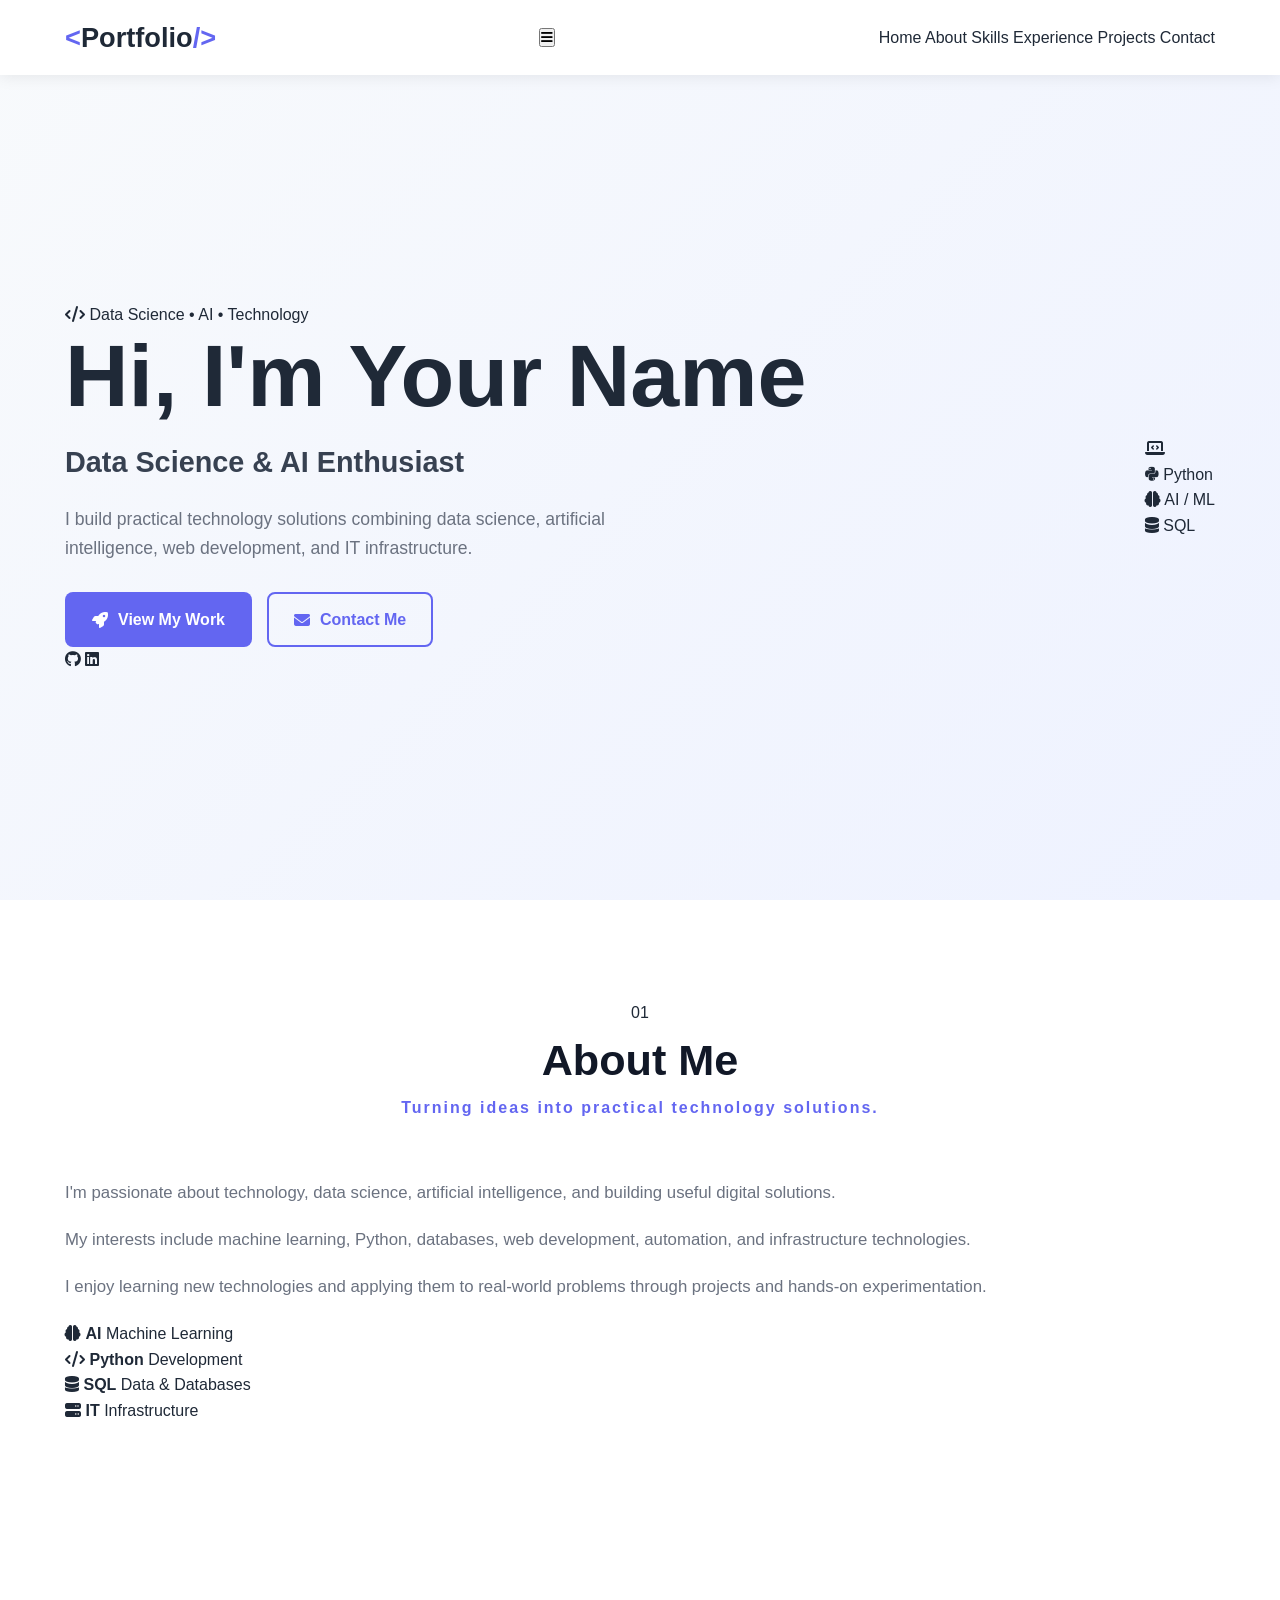
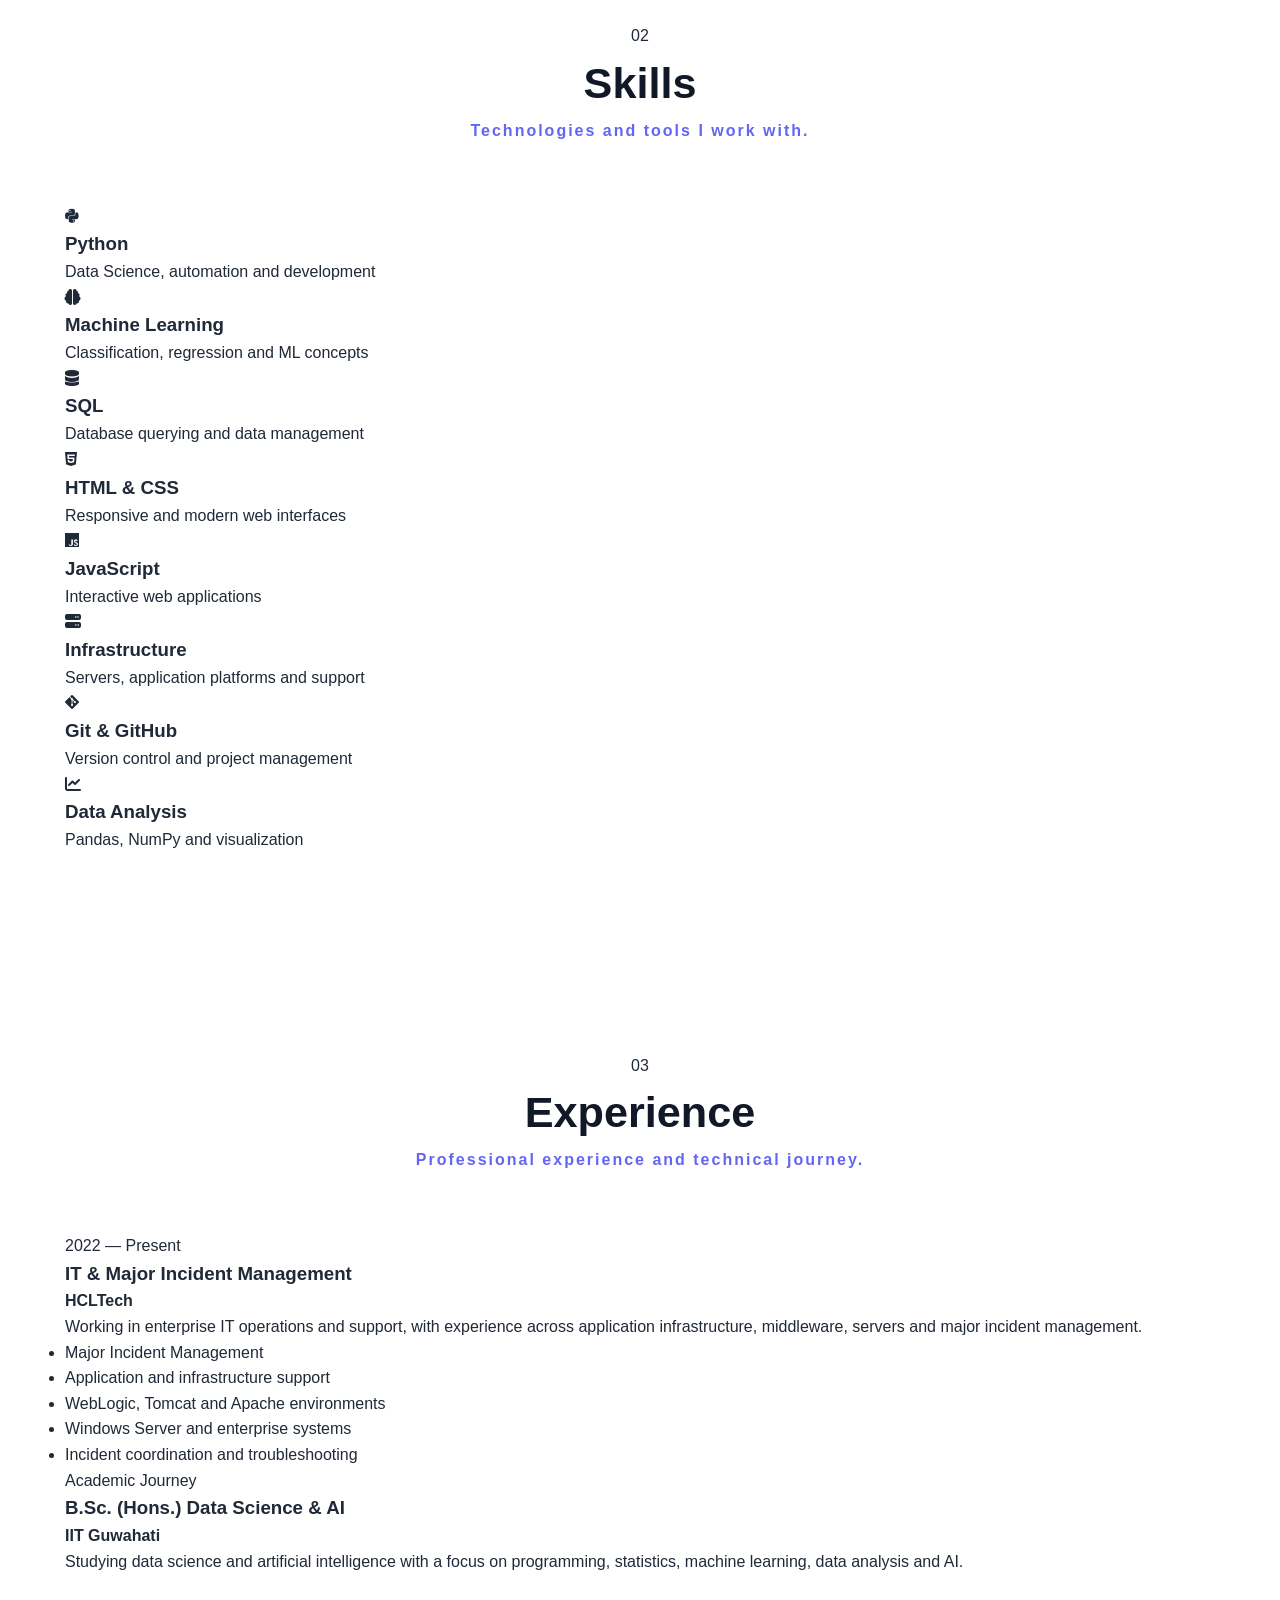
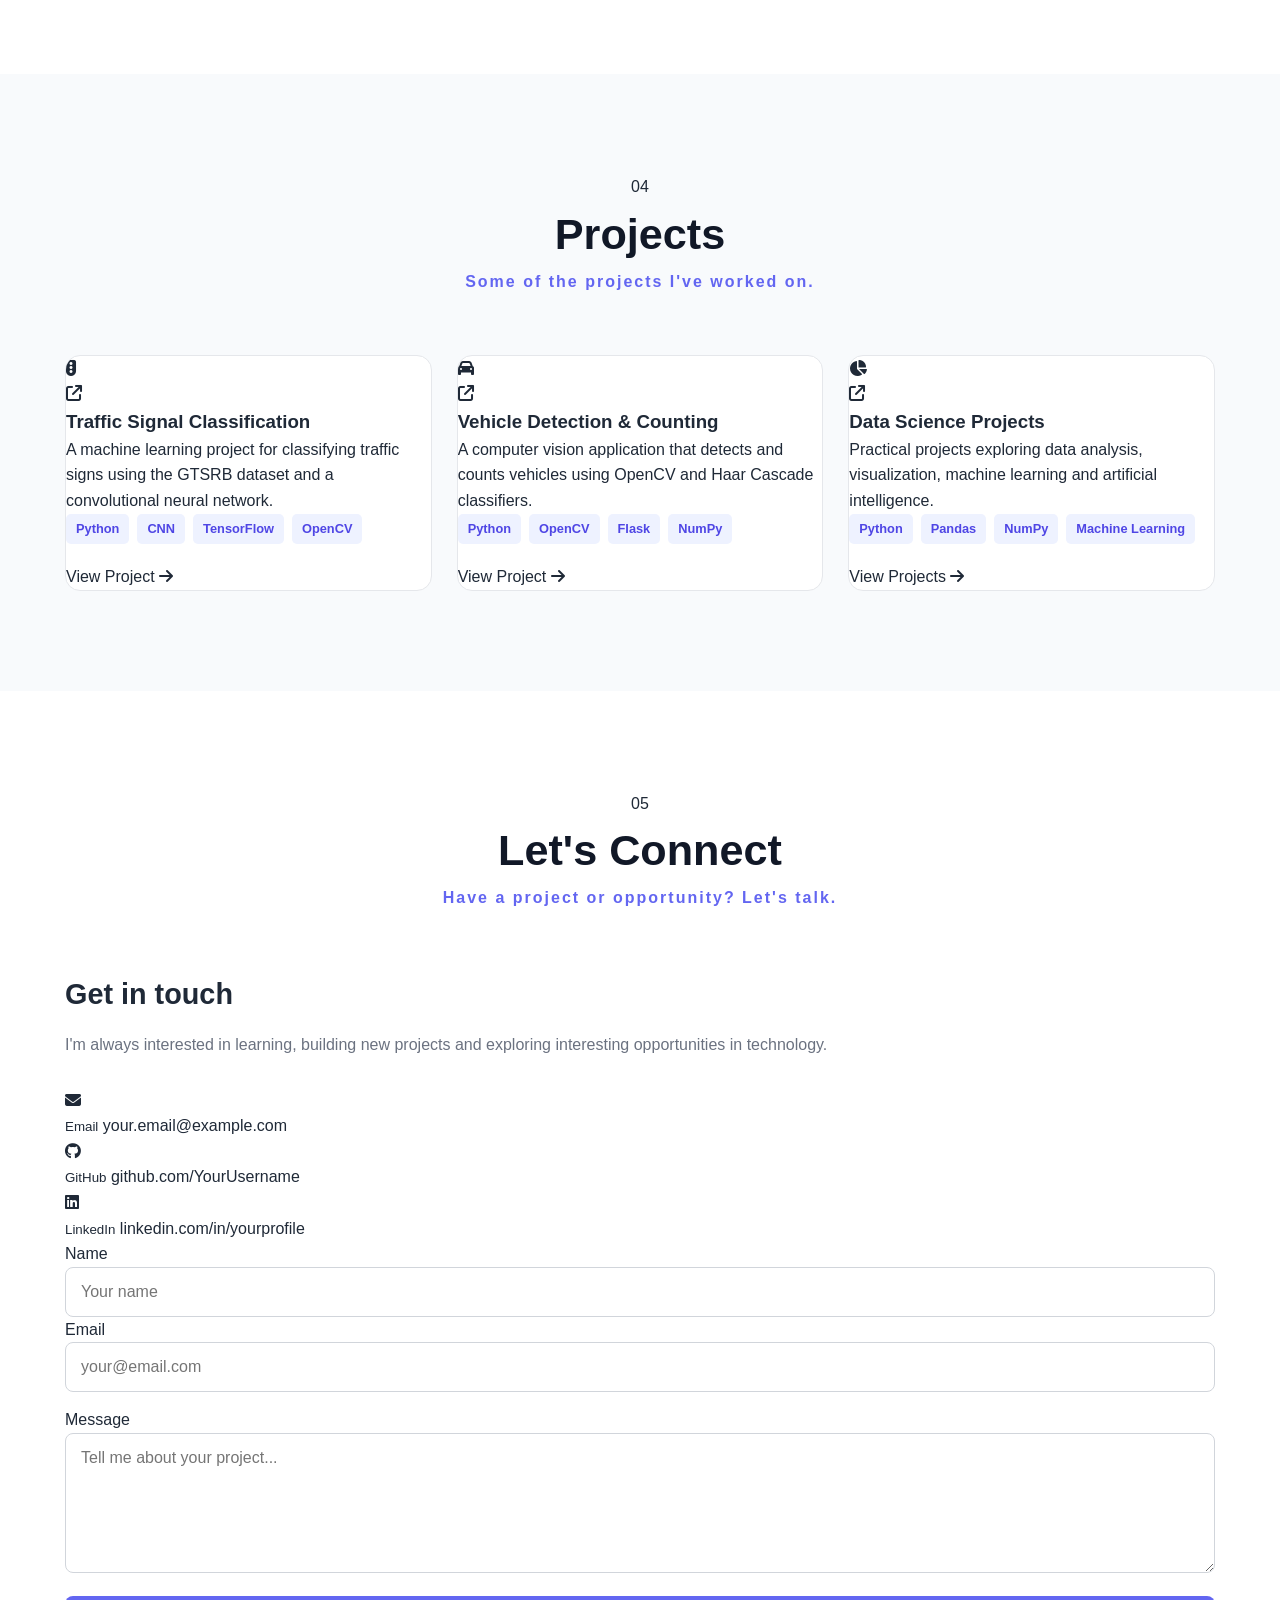
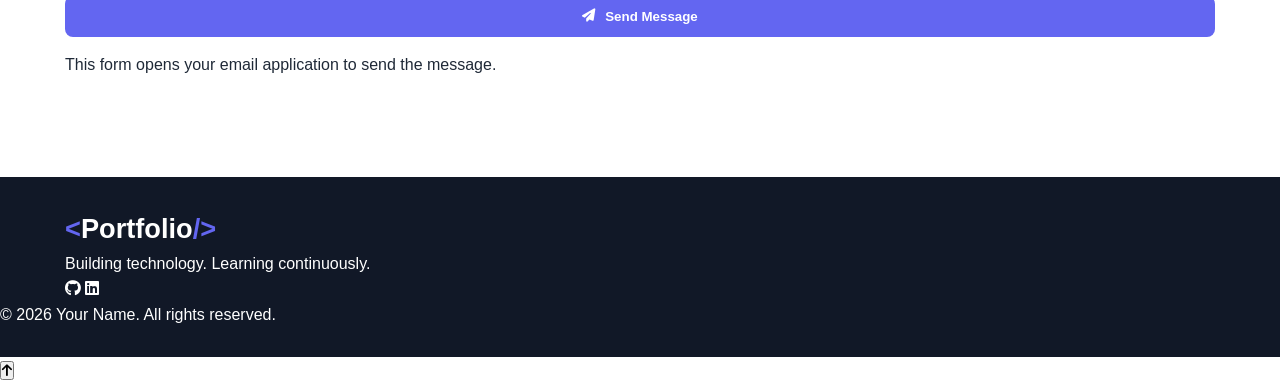
<file: index.html>
<!DOCTYPE html>
<html lang="en">
<head>
    <meta charset="UTF-8">
    <meta name="viewport" content="width=device-width, initial-scale=1.0">

    <meta name="description"
          content="Professional portfolio showcasing web development, data science, AI, and technical projects.">

    <meta name="theme-color" content="#0f172a">

    <title>My Portfolio | Data Science & AI</title>

    <!-- Google Font -->
    <link rel="preconnect" href="https://fonts.googleapis.com">
    <link rel="preconnect" href="https://fonts.gstatic.com" crossorigin>

    <link
        href="https://fonts.googleapis.com/css2?family=Inter:wght@400;500;600;700;800&display=swap"
        rel="stylesheet"
    >

    <!-- Font Awesome -->
    <link
        rel="stylesheet"
        href="https://cdnjs.cloudflare.com/ajax/libs/font-awesome/6.5.2/css/all.min.css"
    >

    <!-- Your CSS -->
    <link rel="stylesheet" href="claude-code.css">
</head>

<body>

<!-- ================= NAVBAR ================= -->

<header class="navbar">
    <div class="container nav-container">

        <a href="#home" class="logo">
            <span>&lt;</span>Portfolio<span>/&gt;</span>
        </a>

        <button class="menu-toggle" id="menuToggle" aria-label="Open navigation">
            <i class="fas fa-bars"></i>
        </button>

        <nav id="navMenu">
            <a href="#home">Home</a>
            <a href="#about">About</a>
            <a href="#skills">Skills</a>
            <a href="#experience">Experience</a>
            <a href="#projects">Projects</a>
            <a href="#contact">Contact</a>
        </nav>

    </div>
</header>


<!-- ================= HERO ================= -->

<section id="home" class="hero">

    <div class="container hero-container">

        <div class="hero-content">

            <p class="eyebrow">
                <i class="fas fa-code"></i>
                Data Science • AI • Technology
            </p>

            <h1>
                Hi, I'm
                <span class="gradient-text">Your Name</span>
            </h1>

            <h2>
                Data Science & AI Enthusiast
            </h2>

            <p class="hero-description">
                I build practical technology solutions combining
                data science, artificial intelligence, web development,
                and IT infrastructure.
            </p>

            <div class="hero-buttons">

                <a href="#projects" class="btn btn-primary">
                    <i class="fas fa-rocket"></i>
                    View My Work
                </a>

                <a href="#contact" class="btn btn-secondary">
                    <i class="fas fa-envelope"></i>
                    Contact Me
                </a>

            </div>

            <div class="hero-socials">

                <a href="https://github.com/" target="_blank" rel="noopener noreferrer">
                    <i class="fab fa-github"></i>
                </a>

                <a href="https://www.linkedin.com/" target="_blank" rel="noopener noreferrer">
                    <i class="fab fa-linkedin"></i>
                </a>

            </div>

        </div>


        <div class="hero-visual">

            <div class="profile-card">

                <div class="profile-glow"></div>

                <div class="profile-icon">
                    <i class="fas fa-laptop-code"></i>
                </div>

                <div class="floating-card card-one">
                    <i class="fab fa-python"></i>
                    <span>Python</span>
                </div>

                <div class="floating-card card-two">
                    <i class="fas fa-brain"></i>
                    <span>AI / ML</span>
                </div>

                <div class="floating-card card-three">
                    <i class="fas fa-database"></i>
                    <span>SQL</span>
                </div>

            </div>

        </div>

    </div>

</section>


<!-- ================= ABOUT ================= -->

<section id="about" class="section about">

    <div class="container">

        <div class="section-heading">
            <span>01</span>
            <h2>About Me</h2>
            <p>Turning ideas into practical technology solutions.</p>
        </div>


        <div class="about-grid">

            <div class="about-text">

                <p>
                    I'm passionate about technology, data science,
                    artificial intelligence, and building useful digital
                    solutions.
                </p>

                <p>
                    My interests include machine learning, Python,
                    databases, web development, automation, and
                    infrastructure technologies.
                </p>

                <p>
                    I enjoy learning new technologies and applying them
                    to real-world problems through projects and
                    hands-on experimentation.
                </p>

            </div>


            <div class="about-stats">

                <div class="stat-card">
                    <i class="fas fa-brain"></i>
                    <strong>AI</strong>
                    <span>Machine Learning</span>
                </div>

                <div class="stat-card">
                    <i class="fas fa-code"></i>
                    <strong>Python</strong>
                    <span>Development</span>
                </div>

                <div class="stat-card">
                    <i class="fas fa-database"></i>
                    <strong>SQL</strong>
                    <span>Data & Databases</span>
                </div>

                <div class="stat-card">
                    <i class="fas fa-server"></i>
                    <strong>IT</strong>
                    <span>Infrastructure</span>
                </div>

            </div>

        </div>

    </div>

</section>


<!-- ================= SKILLS ================= -->

<section id="skills" class="section skills-section">

    <div class="container">

        <div class="section-heading">
            <span>02</span>
            <h2>Skills</h2>
            <p>Technologies and tools I work with.</p>
        </div>


        <div class="skills-grid">

            <div class="skill-card">
                <div class="skill-icon python">
                    <i class="fab fa-python"></i>
                </div>
                <h3>Python</h3>
                <p>Data Science, automation and development</p>
            </div>


            <div class="skill-card">
                <div class="skill-icon">
                    <i class="fas fa-brain"></i>
                </div>
                <h3>Machine Learning</h3>
                <p>Classification, regression and ML concepts</p>
            </div>


            <div class="skill-card">
                <div class="skill-icon">
                    <i class="fas fa-database"></i>
                </div>
                <h3>SQL</h3>
                <p>Database querying and data management</p>
            </div>


            <div class="skill-card">
                <div class="skill-icon">
                    <i class="fab fa-html5"></i>
                </div>
                <h3>HTML & CSS</h3>
                <p>Responsive and modern web interfaces</p>
            </div>


            <div class="skill-card">
                <div class="skill-icon">
                    <i class="fab fa-js"></i>
                </div>
                <h3>JavaScript</h3>
                <p>Interactive web applications</p>
            </div>


            <div class="skill-card">
                <div class="skill-icon">
                    <i class="fas fa-server"></i>
                </div>
                <h3>Infrastructure</h3>
                <p>Servers, application platforms and support</p>
            </div>


            <div class="skill-card">
                <div class="skill-icon">
                    <i class="fab fa-git-alt"></i>
                </div>
                <h3>Git & GitHub</h3>
                <p>Version control and project management</p>
            </div>


            <div class="skill-card">
                <div class="skill-icon">
                    <i class="fas fa-chart-line"></i>
                </div>
                <h3>Data Analysis</h3>
                <p>Pandas, NumPy and visualization</p>
            </div>

        </div>

    </div>

</section>


<!-- ================= EXPERIENCE ================= -->

<section id="experience" class="section experience">

    <div class="container">

        <div class="section-heading">
            <span>03</span>
            <h2>Experience</h2>
            <p>Professional experience and technical journey.</p>
        </div>


        <div class="timeline">

            <div class="timeline-item">

                <div class="timeline-dot"></div>

                <div class="timeline-content">

                    <span class="timeline-date">
                        2022 — Present
                    </span>

                    <h3>IT & Major Incident Management</h3>

                    <h4>HCLTech</h4>

                    <p>
                        Working in enterprise IT operations and support,
                        with experience across application infrastructure,
                        middleware, servers and major incident management.
                    </p>

                    <ul>
                        <li>Major Incident Management</li>
                        <li>Application and infrastructure support</li>
                        <li>WebLogic, Tomcat and Apache environments</li>
                        <li>Windows Server and enterprise systems</li>
                        <li>Incident coordination and troubleshooting</li>
                    </ul>

                </div>

            </div>


            <div class="timeline-item">

                <div class="timeline-dot"></div>

                <div class="timeline-content">

                    <span class="timeline-date">
                        Academic Journey
                    </span>

                    <h3>B.Sc. (Hons.) Data Science & AI</h3>

                    <h4>IIT Guwahati</h4>

                    <p>
                        Studying data science and artificial intelligence
                        with a focus on programming, statistics,
                        machine learning, data analysis and AI.
                    </p>

                </div>

            </div>

        </div>

    </div>

</section>


<!-- ================= PROJECTS ================= -->

<section id="projects" class="section projects">

    <div class="container">

        <div class="section-heading">
            <span>04</span>
            <h2>Projects</h2>
            <p>Some of the projects I've worked on.</p>
        </div>


        <div class="projects-grid">


            <!-- Project 1 -->

            <article class="project-card">

                <div class="project-top">
                    <div class="project-icon">
                        <i class="fas fa-traffic-light"></i>
                    </div>

                    <a
                        href="https://github.com/Thuan781/traffic-signal-classification"
                        target="_blank"
                        rel="noopener noreferrer"
                        aria-label="View Traffic Signal Classification project"
                    >
                        <i class="fas fa-arrow-up-right-from-square"></i>
                    </a>
                </div>

                <h3>Traffic Signal Classification</h3>

                <p>
                    A machine learning project for classifying traffic
                    signs using the GTSRB dataset and a convolutional
                    neural network.
                </p>

                <div class="project-tags">
                    <span>Python</span>
                    <span>CNN</span>
                    <span>TensorFlow</span>
                    <span>OpenCV</span>
                </div>

                <a
                    class="project-link"
                    href="https://github.com/Thuan781/traffic-signal-classification"
                    target="_blank"
                    rel="noopener noreferrer"
                >
                    View Project
                    <i class="fas fa-arrow-right"></i>
                </a>

            </article>


            <!-- Project 2 -->

            <article class="project-card">

                <div class="project-top">

                    <div class="project-icon">
                        <i class="fas fa-car"></i>
                    </div>

                    <a
                        href="https://github.com/Thuan781/Vehicle-Detect-Count_APP2"
                        target="_blank"
                        rel="noopener noreferrer"
                        aria-label="View Vehicle Detection project"
                    >
                        <i class="fas fa-arrow-up-right-from-square"></i>
                    </a>

                </div>

                <h3>Vehicle Detection & Counting</h3>

                <p>
                    A computer vision application that detects and counts
                    vehicles using OpenCV and Haar Cascade classifiers.
                </p>

                <div class="project-tags">
                    <span>Python</span>
                    <span>OpenCV</span>
                    <span>Flask</span>
                    <span>NumPy</span>
                </div>

                <a
                    class="project-link"
                    href="https://github.com/Thuan781/Vehicle-Detect-Count_APP2"
                    target="_blank"
                    rel="noopener noreferrer"
                >
                    View Project
                    <i class="fas fa-arrow-right"></i>
                </a>

            </article>


            <!-- Project 3 -->

            <article class="project-card">

                <div class="project-top">

                    <div class="project-icon">
                        <i class="fas fa-chart-pie"></i>
                    </div>

                    <a
                        href="https://github.com/"
                        target="_blank"
                        rel="noopener noreferrer"
                        aria-label="View project"
                    >
                        <i class="fas fa-arrow-up-right-from-square"></i>
                    </a>

                </div>

                <h3>Data Science Projects</h3>

                <p>
                    Practical projects exploring data analysis,
                    visualization, machine learning and artificial
                    intelligence.
                </p>

                <div class="project-tags">
                    <span>Python</span>
                    <span>Pandas</span>
                    <span>NumPy</span>
                    <span>Machine Learning</span>
                </div>

                <a
                    class="project-link"
                    href="https://github.com/"
                    target="_blank"
                    rel="noopener noreferrer"
                >
                    View Projects
                    <i class="fas fa-arrow-right"></i>
                </a>

            </article>

        </div>

    </div>

</section>


<!-- ================= CONTACT ================= -->

<section id="contact" class="section contact">

    <div class="container">

        <div class="section-heading">
            <span>05</span>
            <h2>Let's Connect</h2>
            <p>Have a project or opportunity? Let's talk.</p>
        </div>


        <div class="contact-grid">

            <div class="contact-info">

                <h3>Get in touch</h3>

                <p>
                    I'm always interested in learning, building new
                    projects and exploring interesting opportunities
                    in technology.
                </p>


                <div class="contact-list">

                    <a href="mailto:your.email@example.com">
                        <div class="contact-icon">
                            <i class="fas fa-envelope"></i>
                        </div>

                        <div>
                            <small>Email</small>
                            <span>your.email@example.com</span>
                        </div>
                    </a>


                    <a
                        href="https://github.com/"
                        target="_blank"
                        rel="noopener noreferrer"
                    >
                        <div class="contact-icon">
                            <i class="fab fa-github"></i>
                        </div>

                        <div>
                            <small>GitHub</small>
                            <span>github.com/YourUsername</span>
                        </div>
                    </a>


                    <a
                        href="https://www.linkedin.com/"
                        target="_blank"
                        rel="noopener noreferrer"
                    >
                        <div class="contact-icon">
                            <i class="fab fa-linkedin"></i>
                        </div>

                        <div>
                            <small>LinkedIn</small>
                            <span>linkedin.com/in/yourprofile</span>
                        </div>
                    </a>

                </div>

            </div>


            <form class="contact-form" id="contactForm">

                <div class="form-row">

                    <div class="form-group">
                        <label for="name">Name</label>
                        <input
                            id="name"
                            type="text"
                            placeholder="Your name"
                            required
                        >
                    </div>

                    <div class="form-group">
                        <label for="email">Email</label>
                        <input
                            id="email"
                            type="email"
                            placeholder="your@email.com"
                            required
                        >
                    </div>

                </div>


                <div class="form-group">

                    <label for="message">Message</label>

                    <textarea
                        id="message"
                        rows="6"
                        placeholder="Tell me about your project..."
                        required
                    ></textarea>

                </div>


                <button type="submit" class="btn btn-primary">
                    <i class="fas fa-paper-plane"></i>
                    Send Message
                </button>

                <p class="form-note">
                    This form opens your email application to send the message.
                </p>

            </form>

        </div>

    </div>

</section>


<!-- ================= FOOTER ================= -->

<footer class="footer">

    <div class="container footer-container">

        <div>

            <a href="#home" class="logo">
                <span>&lt;</span>Portfolio<span>/&gt;</span>
            </a>

            <p>
                Building technology. Learning continuously.
            </p>

        </div>


        <div class="footer-socials">

            <a
                href="https://github.com/"
                target="_blank"
                rel="noopener noreferrer"
            >
                <i class="fab fa-github"></i>
            </a>

            <a
                href="https://www.linkedin.com/"
                target="_blank"
                rel="noopener noreferrer"
            >
                <i class="fab fa-linkedin"></i>
            </a>

        </div>

    </div>


    <div class="copyright">

        <p>
            © <span id="year"></span> Your Name. All rights reserved.
        </p>

    </div>

</footer>


<!-- Back to top -->

<button id="backToTop" class="back-to-top" aria-label="Back to top">
    <i class="fas fa-arrow-up"></i>
</button>


<!-- JavaScript -->

<script src="claude-code.js"></script>

</body>
</html>
</file>
<file: claude-code.css>
/* ==========================================
   RESET
========================================== */

* {
    margin: 0;
    padding: 0;
    box-sizing: border-box;
}

html {
    scroll-behavior: smooth;
}

body {
    font-family: Arial, Helvetica, sans-serif;
    line-height: 1.6;
    color: #1f2937;
    background: #ffffff;
}

a {
    text-decoration: none;
    color: inherit;
}

button,
input,
textarea {
    font-family: inherit;
}


/* ==========================================
   CONTAINER
========================================== */

.container {
    width: 90%;
    max-width: 1150px;
    margin: auto;
}


/* ==========================================
   NAVBAR
========================================== */

.navbar {
    position: fixed;
    top: 0;
    left: 0;
    width: 100%;
    z-index: 1000;

    background: rgba(255, 255, 255, 0.96);

    backdrop-filter: blur(10px);

    box-shadow: 0 2px 15px rgba(0, 0, 0, 0.08);

    transition: 0.3s;
}

.nav-container {
    height: 75px;

    display: flex;
    align-items: center;
    justify-content: space-between;
}

.logo {
    font-size: 1.7rem;
    font-weight: 800;
}

.logo span {
    color: #6366f1;
}

.nav-menu {
    display: flex;
    gap: 35px;
}

.nav-link {
    font-weight: 600;
    transition: 0.3s;
}

.nav-link:hover,
.nav-link.active {
    color: #6366f1;
}


/* ==========================================
   HAMBURGER
========================================== */

.hamburger {
    display: none;

    border: none;
    background: transparent;

    cursor: pointer;

    width: 35px;
}

.hamburger span {
    display: block;

    height: 3px;
    width: 100%;

    background: #111827;

    margin: 5px 0;

    transition: 0.3s;
}


/* ==========================================
   HERO
========================================== */

.hero {
    min-height: 100vh;

    display: flex;
    align-items: center;

    background:
        linear-gradient(
            135deg,
            #f8fafc,
            #eef2ff
        );

    padding-top: 75px;
}

.hero-container {
    display: flex;

    align-items: center;
    justify-content: space-between;

    gap: 60px;
}

.hero-content {
    flex: 1;
}

.hero-small {
    color: #6366f1;

    font-weight: 700;

    letter-spacing: 3px;

    margin-bottom: 10px;
}

.hero h1 {
    font-size: clamp(3rem, 7vw, 5.5rem);

    line-height: 1.1;

    margin-bottom: 15px;
}

.highlight {
    color: #6366f1;
}

.hero h2 {
    font-size: 1.8rem;

    color: #374151;

    margin-bottom: 20px;
}

.hero-description {
    max-width: 600px;

    color: #6b7280;

    font-size: 1.1rem;

    margin-bottom: 30px;
}


/* ==========================================
   BUTTONS
========================================== */

.hero-buttons {
    display: flex;

    gap: 15px;

    flex-wrap: wrap;
}

.btn {
    display: inline-flex;

    align-items: center;

    justify-content: center;

    gap: 10px;

    padding: 13px 25px;

    border-radius: 8px;

    font-weight: 700;

    cursor: pointer;

    border: 2px solid transparent;

    transition: 0.3s;
}

.btn-primary {
    background: #6366f1;

    color: white;
}

.btn-primary:hover {
    background: #4f46e5;

    transform: translateY(-3px);
}

.btn-secondary {
    border-color: #6366f1;

    color: #6366f1;
}

.btn-secondary:hover {
    background: #6366f1;

    color: white;

    transform: translateY(-3px);
}


/* ==========================================
   SOCIAL
========================================== */

.social-links {
    display: flex;

    gap: 15px;

    margin-top: 25px;
}

.social-links a {
    width: 42px;
    height: 42px;

    display: flex;

    align-items: center;
    justify-content: center;

    border-radius: 50%;

    background: #eef2ff;

    color: #6366f1;

    transition: 0.3s;
}

.social-links a:hover {
    background: #6366f1;

    color: white;

    transform: translateY(-3px);
}


/* ==========================================
   PROFILE
========================================== */

.hero-image {
    flex: 0 0 350px;

    display: flex;

    justify-content: center;
}

.profile-circle {
    width: 320px;
    height: 320px;

    border-radius: 50%;

    display: flex;

    align-items: center;
    justify-content: center;

    font-size: 8rem;

    color: #6366f1;

    background:
        linear-gradient(
            135deg,
            #e0e7ff,
            #c7d2fe
        );

    box-shadow:
        0 30px 70px rgba(79, 70, 229, 0.2);
}


/* ==========================================
   SECTIONS
========================================== */

.section {
    padding: 100px 0;
}

.section-heading {
    text-align: center;

    margin-bottom: 60px;
}

.section-heading p {
    color: #6366f1;

    font-weight: 700;

    letter-spacing: 2px;

    margin-bottom: 8px;
}

.section-heading h2 {
    font-size: 2.7rem;

    color: #111827;
}


/* ==========================================
   ABOUT
========================================== */

.about {
    background: white;
}

.about-content {
    display: grid;

    grid-template-columns:
        repeat(2, 1fr);

    gap: 70px;

    align-items: start;
}

.about-text h3,
.skills h3 {
    font-size: 1.7rem;

    margin-bottom: 20px;
}

.about-text p {
    color: #6b7280;

    margin-bottom: 20px;

    font-size: 1.05rem;
}


/* ==========================================
   SKILLS
========================================== */

.skill-grid {
    display: grid;

    grid-template-columns:
        repeat(3, 1fr);

    gap: 15px;
}

.skill-item {
    padding: 25px 15px;

    border-radius: 12px;

    background: #f8fafc;

    text-align: center;

    border: 1px solid #e5e7eb;

    transition: 0.3s;
}

.skill-item:hover {
    transform: translateY(-5px);

    border-color: #6366f1;

    box-shadow:
        0 10px 25px
        rgba(0, 0, 0, 0.08);
}

.skill-item i {
    display: block;

    font-size: 2.2rem;

    color: #6366f1;

    margin-bottom: 10px;
}

.skill-item span {
    font-weight: 700;
}


/* ==========================================
   PROJECTS
========================================== */

.projects {
    background: #f8fafc;
}

.projects-grid {
    display: grid;

    grid-template-columns:
        repeat(3, 1fr);

    gap: 25px;
}

.project-card {
    background: white;

    border-radius: 15px;

    overflow: hidden;

    border: 1px solid #e5e7eb;

    transition: 0.3s;
}

.project-card:hover {
    transform: translateY(-8px);

    box-shadow:
        0 20px 40px
        rgba(0, 0, 0, 0.1);
}

.project-image {
    height: 210px;

    display: flex;

    align-items: center;
    justify-content: center;

    background:
        linear-gradient(
            135deg,
            #6366f1,
            #8b5cf6
        );

    color: white;

    font-size: 5rem;
}

.project-content {
    padding: 25px;
}

.project-content h3 {
    margin-bottom: 10px;

    font-size: 1.4rem;
}

.project-content p {
    color: #6b7280;

    margin-bottom: 20px;
}

.project-tags {
    display: flex;

    gap: 8px;

    flex-wrap: wrap;

    margin-bottom: 20px;
}

.project-tags span {
    padding: 5px 10px;

    background: #eef2ff;

    color: #4f46e5;

    border-radius: 5px;

    font-size: 0.8rem;

    font-weight: 600;
}

.project-links {
    display: flex;

    gap: 10px;
}

.btn-small {
    padding: 8px 14px;

    border-radius: 6px;

    background: #6366f1;

    color: white;

    font-size: 0.85rem;

    font-weight: 700;

    transition: 0.3s;
}

.btn-small:hover {
    background: #4f46e5;
}


/* ==========================================
   CONTACT
========================================== */

.contact {
    background: white;
}

.contact-content {
    display: grid;

    grid-template-columns:
        repeat(2, 1fr);

    gap: 70px;
}

.contact-info h3 {
    font-size: 1.8rem;

    margin-bottom: 15px;
}

.contact-info > p {
    color: #6b7280;

    margin-bottom: 30px;
}

.contact-methods {
    display: flex;

    flex-direction: column;

    gap: 20px;
}

.contact-item {
    display: flex;

    align-items: center;

    gap: 15px;
}

.contact-item > i {
    width: 45px;
    height: 45px;

    display: flex;

    align-items: center;
    justify-content: center;

    background: #eef2ff;

    color: #6366f1;

    border-radius: 50%;
}

.contact-item strong,
.contact-item span {
    display: block;
}

.contact-item span {
    color: #6b7280;
}


/* ==========================================
   CONTACT FORM
========================================== */

.contact-form {
    display: flex;

    flex-direction: column;

    gap: 15px;
}

.contact-form input,
.contact-form textarea {
    width: 100%;

    padding: 15px;

    border: 1px solid #d1d5db;

    border-radius: 8px;

    outline: none;

    font-size: 1rem;

    resize: vertical;

    transition: 0.3s;
}

.contact-form input:focus,
.contact-form textarea:focus {
    border-color: #6366f1;

    box-shadow:
        0 0 0 3px
        rgba(99, 102, 241, 0.1);
}

.contact-form button {
    border: none;
}


/* ==========================================
   FOOTER
========================================== */

.footer {
    padding: 30px 0;

    background: #111827;

    color: white;
}

.footer-content {
    display: flex;

    justify-content: space-between;

    align-items: center;
}

.footer .social-links {
    margin: 0;
}

.footer .social-links a {
    background: #1f2937;

    color: white;
}


/* ==========================================
   RESPONSIVE
========================================== */

@media (max-width: 900px) {

    .hero-container {
        flex-direction: column;

        text-align: center;

        padding-top: 50px;

        padding-bottom: 70px;
    }

    .hero-description {
        margin-left: auto;
        margin-right: auto;
    }

    .hero-buttons,
    .hero-social {
        justify-content: center;
    }

    .hero-image {
        order: -1;
    }

    .profile-circle {
        width: 240px;
        height: 240px;

        font-size: 6rem;
    }

    .about-content,
    .contact-content {
        grid-template-columns: 1fr;

        gap: 45px;
    }

    .projects-grid {
        grid-template-columns: 1fr 1fr;
    }
}


@media (max-width: 650px) {

    .nav-menu {
        position: absolute;

        top: 75px;

        left: 0;

        width: 100%;

        background: white;

        flex-direction: column;

        gap: 0;

        display: none;

        box-shadow:
            0 10px 20px
            rgba(0, 0, 0, 0.08);
    }

    .nav-menu.active {
        display: flex;
    }

    .nav-link {
        padding: 18px 5%;

        border-bottom:
            1px solid #eee;
    }

    .hamburger {
        display: block;
    }

    .hamburger.active span:nth-child(1) {
        transform:
            rotate(45deg)
            translate(5px, 6px);
    }

    .hamburger.active span:nth-child(2) {
        opacity: 0;
    }

    .hamburger.active span:nth-child(3) {
        transform:
            rotate(-45deg)
            translate(5px, -6px);
    }

    .hero h1 {
        font-size: 3.2rem;
    }

    .hero h2 {
        font-size: 1.4rem;
    }

    .section {
        padding: 70px 0;
    }

    .section-heading h2 {
        font-size: 2.2rem;
    }

    .projects-grid {
        grid-template-columns: 1fr;
    }

    .skill-grid {
        grid-template-columns:
            repeat(2, 1fr);
    }

    .footer-content {
        flex-direction: column;

        gap: 15px;

        text-align: center;
    }
}
</file>
